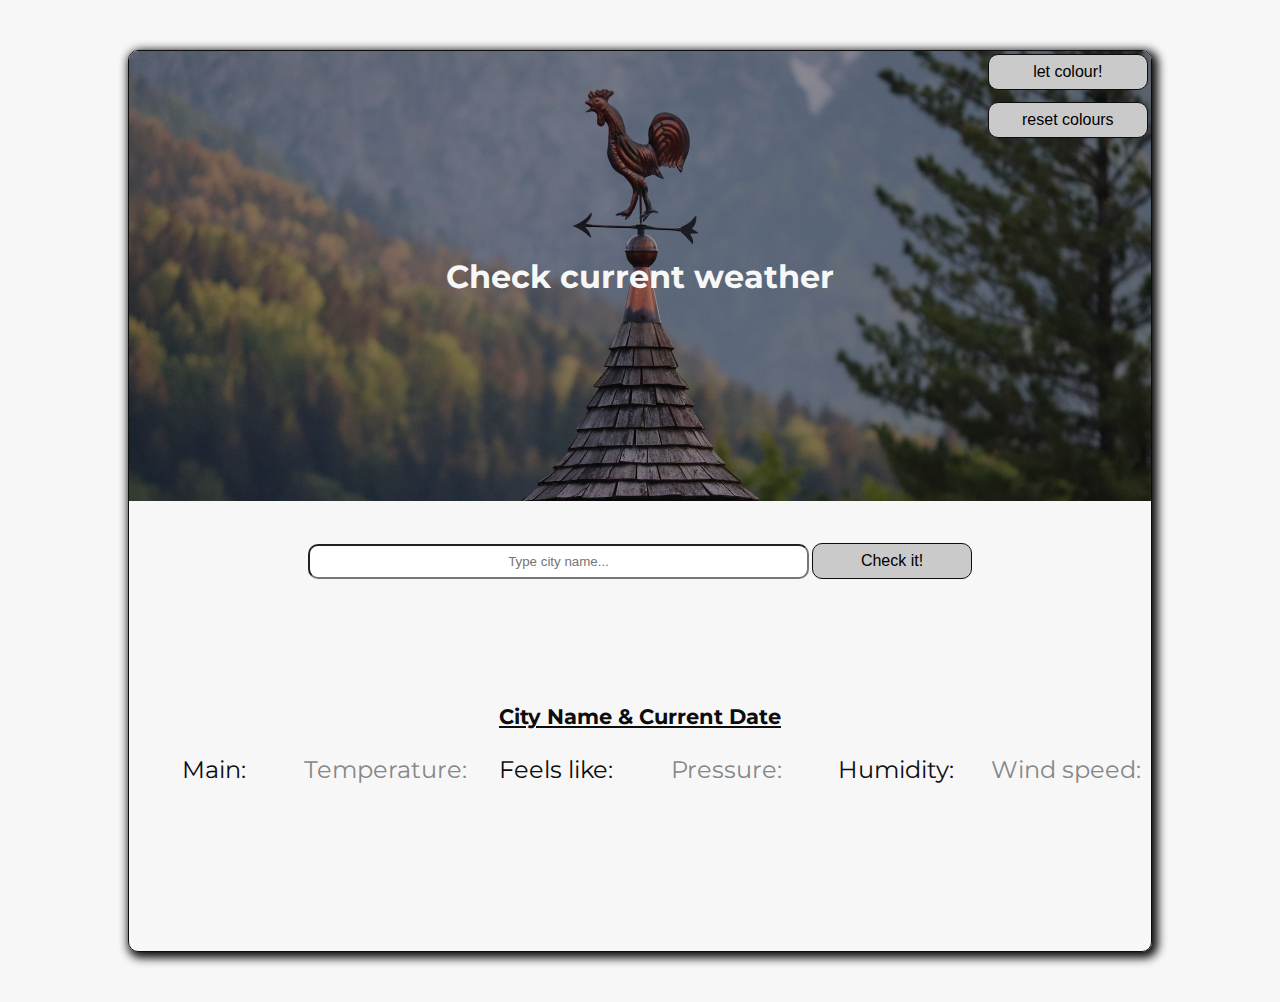
<file: weather/index.html>
<!DOCTYPE html>
<html lang="en">
<head>
    <meta charset="UTF-8">
    <meta http-equiv="X-UA-Compatible" content="IE=edge">
    <meta name="viewport" content="width=device-width, initial-scale=1.0">
    <title>Current weather</title>
    <link rel="preconnect" href="https://fonts.googleapis.com">
    <link rel="preconnect" href="https://fonts.gstatic.com" crossorigin>
    <link href="https://fonts.googleapis.com/css2?family=Montserrat:wght@400;700&display=swap" rel="stylesheet">
    <link rel="stylesheet" href="./style.css">
</head>
<body>
    
    <div class="wrapper">

        <div class="top">
            <button class="top__btn top__btn--first superBtn">let colour!</button>
            <button class="top__btn top___btn--second superBtn">reset colours</button>
            <h2 class="top__heading">Check current weather</h2>
            <div class="top__shadow"></div>
        </div>

        <div class="bottom">

            <div class="bottom-query">
                <div class="bottom-query__container">
                    <input class="bottom-query__input" type="text" placeholder="Type city name...">
                    <button class="bottom-query__button superBtn">Check it!</button>
                </div>
                <p class="bottom-query__error"></p>
            </div>

            
            <div class="bottom-answer">
                
                <h3 class="bottom-answer__heading"> <span class="bottom-answer__heading--city">City Name &</span> <span class="bottom-answer__heading--date">Current Date</span> </h3> 

                <div class="bottom-answer__container">
                    <div class="bottom-answer__box">
                        <p class="bottom-answer__p--top">Main:</p>
                        <p class="bottom-answer__p--bottom data-main"></p>
                    </div>
                    <div class="bottom-answer__box">
                        <p class="bottom-answer__p--top">Temperature:</p>
                        <p class="bottom-answer__p--bottom data-temp"></p>
                    </div>
                    <div class="bottom-answer__box">
                        <p class="bottom-answer__p--top">Feels like:</p>
                        <p class="bottom-answer__p--bottom data-feels"></p>
                    </div>
                    <div class="bottom-answer__box">
                        <p class="bottom-answer__p--top">Pressure:</p>
                        <p class="bottom-answer__p--bottom data-press"></p>
                    </div>
                    <div class="bottom-answer__box">
                        <p class="bottom-answer__p--top">Humidity:</p>
                        <p class="bottom-answer__p--bottom data-hum"></p>
                    </div>
                    <div class="bottom-answer__box">
                        <p class="bottom-answer__p--top">Wind speed:</p>
                        <p class="bottom-answer__p--bottom data-wind"></p>
                    </div>
                </div>

            </div>
        </div>

    </div>

<script src="./main.js"></script>
</body>
</html>
</file>
<file: weather/style.css>
:root {
    --first: rgb(13, 13, 13);
    --second: rgb(135, 135, 135);
    --third: rgb(202, 202, 202);
    --fourth: rgb(247, 247, 247);
}

* {
    box-sizing: border-box;
    padding: 0;
    margin: 0;
}

body {
    background-color: var(--fourth);
    font-size: 62.5%;
    font-family: 'Montserrat', sans-serif;
}

.wrapper {
    width: 80%;
    max-width: 1400px;
    margin: 2em auto;
    border: 1px solid var(--first);
    border-radius: 10px;
    overflow: hidden;
    -webkit-box-shadow: 3px 3px 10px 3px rgba(13, 13, 13, 1);
    -moz-box-shadow: 3px 3px 10px 3px rgba(13, 13, 13, 1);
    box-shadow: 3px 3px 10px 3px rgba(13, 13, 13, 1);

}

.superBtn {
    width: 7em;
    padding: .3em;
    border: 1px solid var(--first);
    border-radius: 10px;
    background-color: var(--third);
    font-size: .8rem;
    transition: color .5s, background-color .5s;
}

.superBtn:hover {
    cursor: pointer;
    background-color: var(--second);
    color: var(--third);
}

@media screen and (min-width: 768px) {
    .wrapper {
        margin: 5em auto;
    }

    .superBtn {
        width: 8em;
        padding: .5em;
        font-size: 1rem;
    }
}

@media screen and (min-width: 992px) {
    .superBtn {
        width: 10em;
        padding: .5em;
        font-size: 1rem;
    }
    
}

/* top */

.top {
    position: relative;
    width: 100%;
    height: 300px;
    background-image: url(./img/startMobile.jpg);
    background-position: center;
    background-size: cover;
    background-repeat: no-repeat;
}

.top__btn {
    position: absolute;
    margin-right: 0.2em;
    margin-top: 0.2em;
    z-index: 2;
}

.top__btn--first {
    right: 0;
    top: 0;
}

.top___btn--second {
    right: 0;
    top: 3em;
}

.top__heading {
    z-index: 2;
    text-align: center;
    font-size: 1.3rem;
    position: absolute;
    top: 50%;
    left: 50%;
    transform: translate(-50%,-50%);
    color: var(--fourth);
}

.top__shadow {
    position: absolute;
    top: 0;
    bottom: 0;
    left: 0;
    right: 0;
    width: 100%;
    height: 100%;
    background-color: rgba(0, 0, 0, .4);
    z-index: 1;
}

@media screen and (min-width: 768px) {

    .top {
        height: 350px;
    }

    .top__heading {
        font-size: 1.6rem;
    }
}

@media screen and (min-width: 992px) {

    .top {
        height: 450px;
        background-image: url('./img/startDesktop.jpg');
        background-position-y: 20%;
        background-size: cover;
    }

    .top__heading {
        font-size: 2rem;
    }
}

/* bottom */

.bottom {
    height: 350px;
    display: flex;
    flex-direction: column;
    justify-content: space-around;
    color: var(--first);
}

.bottom-query {
    display: flex;
    flex-direction: column;
    align-items: center;
    justify-content: space-around;
}

.bottom-query__container {
    text-align: center;
}


.bottom-query__input {
    padding: 0.3em;
    text-align: center;
    border-radius: 10px;
}

.bottom-query__error {
    margin-top: 1em;
    font-size: .8rem;
    color: var(--second);
}

.bottom-answer {
    height: 50%;
}

.bottom-answer__heading {
    text-align: center;
    padding: .3em;
    text-decoration: underline;
}

.bottom-answer__container {
    display: flex;
    flex-direction: column;
    align-items: center;
    justify-content: space-around;
    text-align: center;
}


.bottom-answer__box {
    display: flex;
    flex-direction: row;
    width: 50%;
    justify-content: space-around;
    font-size: .7rem;
    padding: .2em;
}

.bottom-answer__box:nth-child(2n) {
    color: var(--second);
}

.bottom-answer__p--top {
    padding-bottom: 0.2em;
}

@media screen and (min-width: 768px) {
    .bottom {
        height: 400px;
    }

    .bottom-query__input {
        padding: 0.6em 6em;
    }

    .bottom-answer__heading {
        font-size: 1rem;
    }

    .bottom-answer__box {
        font-size: 1.2rem;
    }
}

@media screen and (min-width: 992px) {

    .bottom {
        height: 450px;
    }

    .bottom-query__input {
        padding: 0.6em 8em;
    }

    .bottom-query__error {
        font-size: 1.2rem;
    }

    .bottom-answer__box {
        font-size: 1.3rem;
    }
}

@media screen and (min-width: 1200px) {
    
    .bottom-query__input {
        padding: 0.6em 12em;
    }
    
    .bottom-answer__heading{
        padding: 1em;
        font-size: 1.3rem;
    }

    .bottom-answer__container {
        display: flex;
        flex-direction: row;
        align-items: center;
        justify-content: space-around;
    }
    
    .bottom-answer__box {
        display: flex;
        flex-direction: column;
        height: 50%;
        justify-content: space-around;
        align-items: center;
        font-size: 1.5rem;
    }

    .bottom-answer__p--top {
        padding-bottom: 0.5em;
    }
}
</file>
